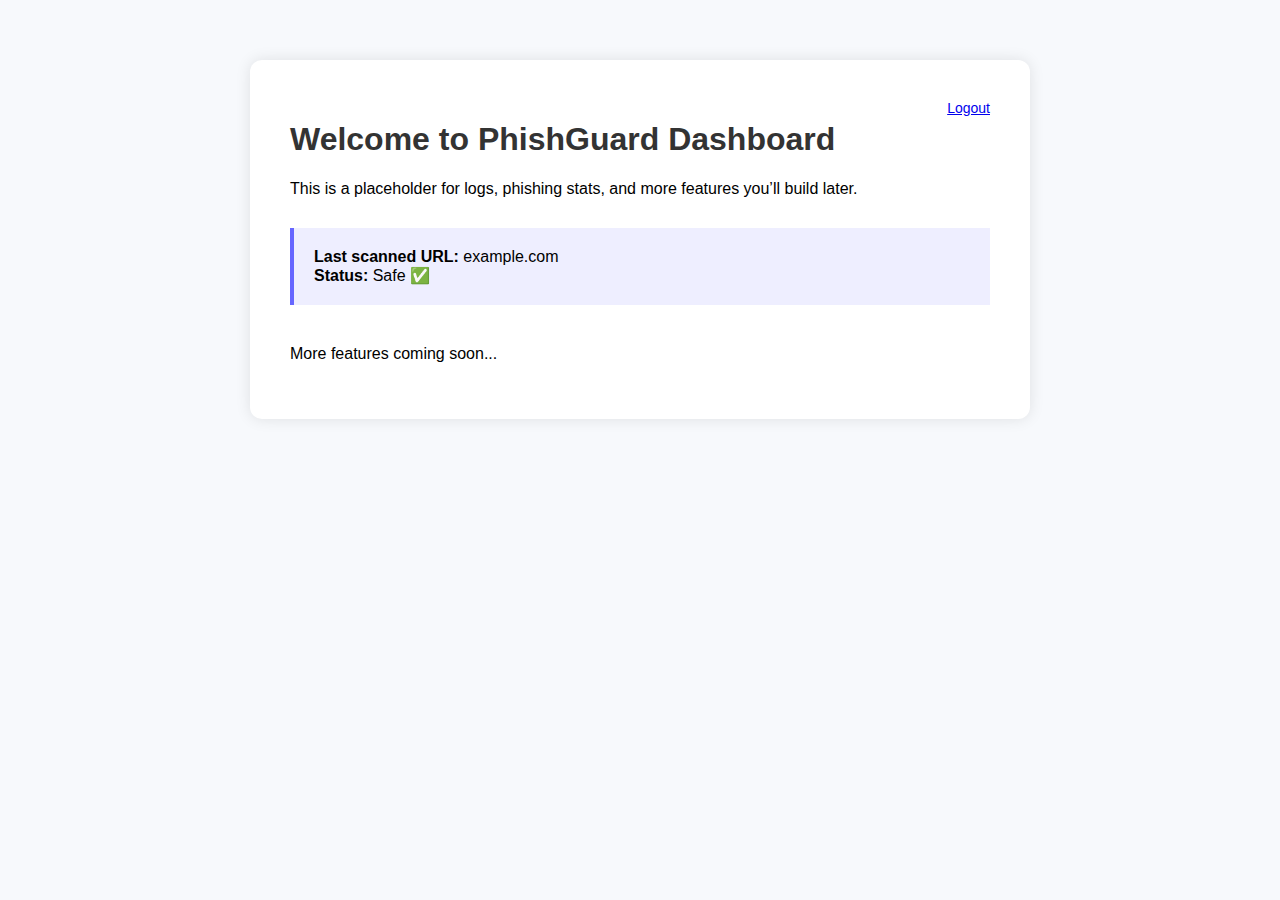
<file: dashboard_web/templates/index.html>
<!DOCTYPE html>
<html lang="en">
<head>
    <meta charset="UTF-8">
    <title>PhishGuard Dashboard</title>
    <style>
        body {
            font-family: Arial, sans-serif;
            background: #f7f9fc;
            margin: 0;
            padding: 0;
        }
        .container {
            max-width: 700px;
            margin: 60px auto;
            background: white;
            padding: 40px;
            border-radius: 12px;
            box-shadow: 0 0 15px rgba(0,0,0,0.1);
        }
        h1 {
            color: #333;
        }
        .logout {
            float: right;
            font-size: 14px;
        }
        .result-box {
            margin-top: 30px;
            padding: 20px;
            background-color: #eef;
            border-left: 4px solid #66f;
        }
    </style>
</head>
<body>
    <div class="container">
        <a href="/login" class="logout">Logout</a>
        <h1>Welcome to PhishGuard Dashboard</h1>
        <p>This is a placeholder for logs, phishing stats, and more features you’ll build later.</p>

        <div class="result-box">
            <strong>Last scanned URL:</strong> example.com<br>
            <strong>Status:</strong> Safe ✅
        </div>

        <p style="margin-top: 40px;">More features coming soon...</p>
    </div>
</body>
</html>
</file>
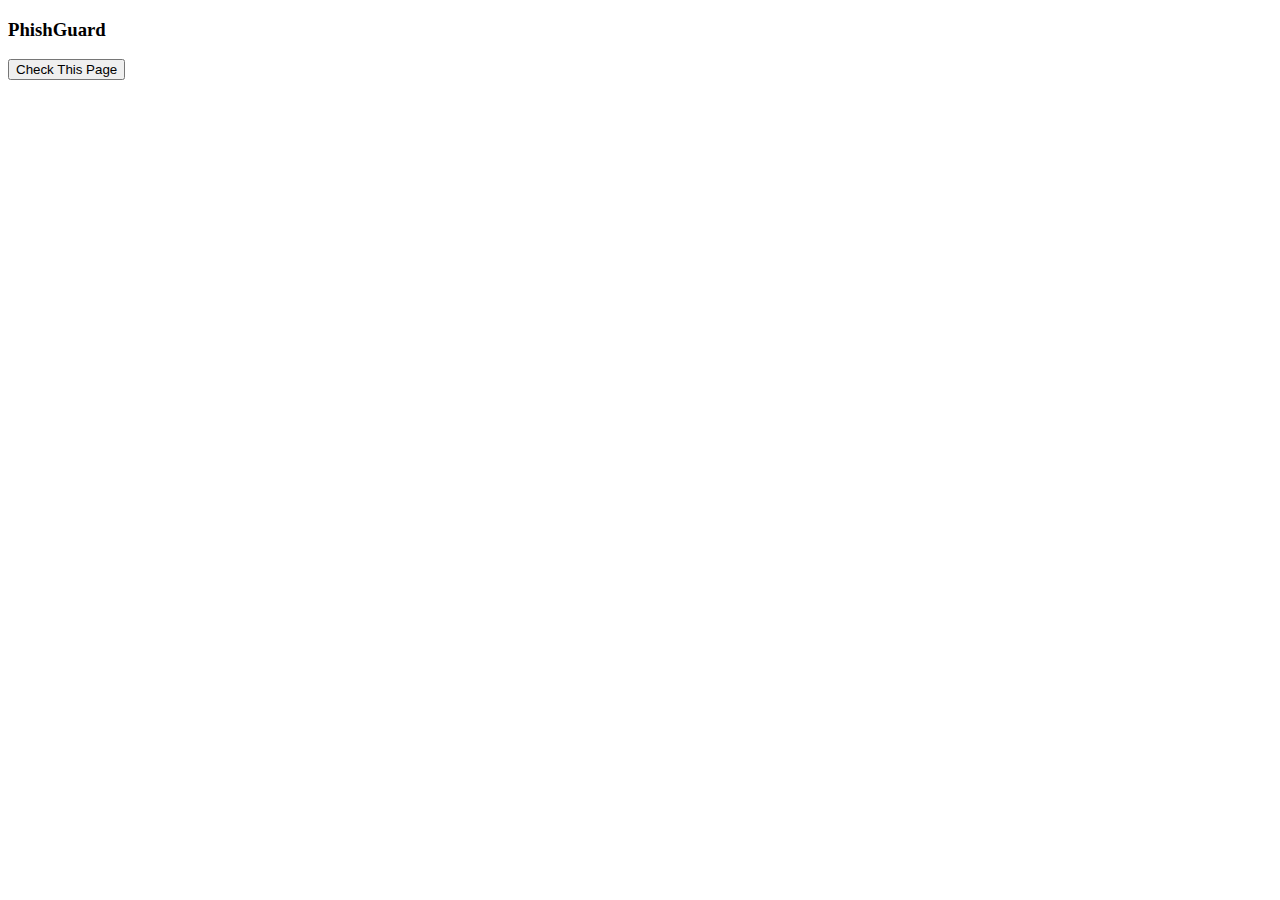
<file: chrome_extension/popup.html>
<!DOCTYPE html>
<html>
<head><title>PhishGuard</title></head>
<body>
  <h3>PhishGuard</h3>
  <button id="check">Check This Page</button>
  <div id="result"></div>
  <script src="popup.js"></script>
</body>
</html>
</file>
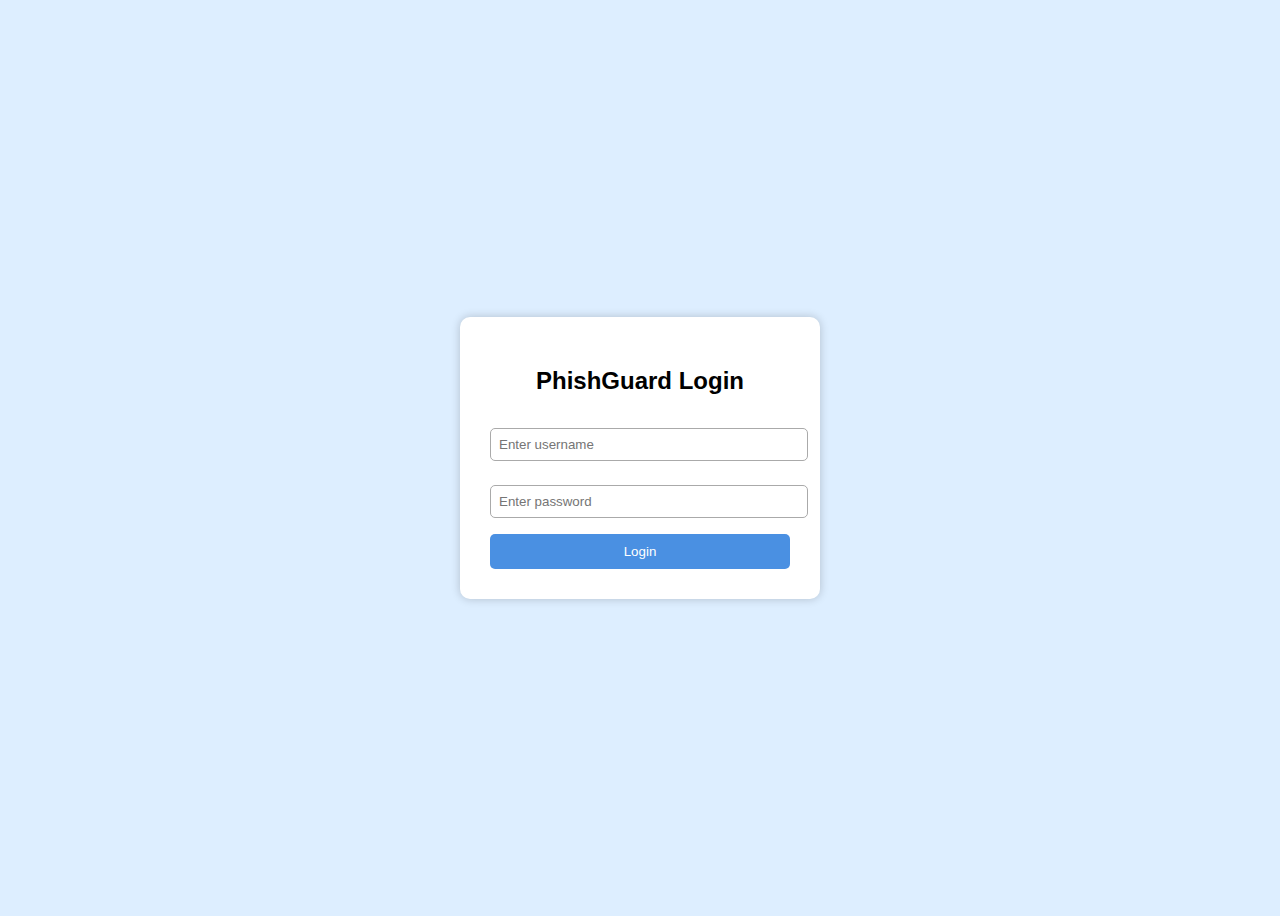
<file: dashboard_web/templates/login.html>
<!DOCTYPE html>
<html lang="en">
<head>
    <meta charset="UTF-8">
    <title>PhishGuard Login</title>
    <style>
        body {
            font-family: Arial, sans-serif;
            background: #ddeeff;
            display: flex;
            justify-content: center;
            align-items: center;
            height: 100vh;
        }
        .login-box {
            background: white;
            padding: 30px;
            border-radius: 10px;
            box-shadow: 0 0 10px rgba(0,0,0,0.2);
            width: 300px;
        }
        h2 {
            text-align: center;
            margin-bottom: 25px;
        }
        input[type="text"], input[type="password"] {
            width: 100%;
            padding: 8px;
            margin: 8px 0 16px;
            border: 1px solid #aaa;
            border-radius: 5px;
        }
        input[type="submit"] {
            width: 100%;
            padding: 10px;
            background-color: #4a90e2;
            color: white;
            border: none;
            border-radius: 5px;
            cursor: pointer;
        }
        input[type="submit"]:hover {
            background-color: #357ab8;
        }
    </style>
</head>
<body>
    <form action="/login" method="post" class="login-box">
        <h2>PhishGuard Login</h2>
        <input type="text" name="username" placeholder="Enter username" required />
        <input type="password" name="password" placeholder="Enter password" required />
        <input type="submit" value="Login" />
    </form>
</body>
</html>
</file>
